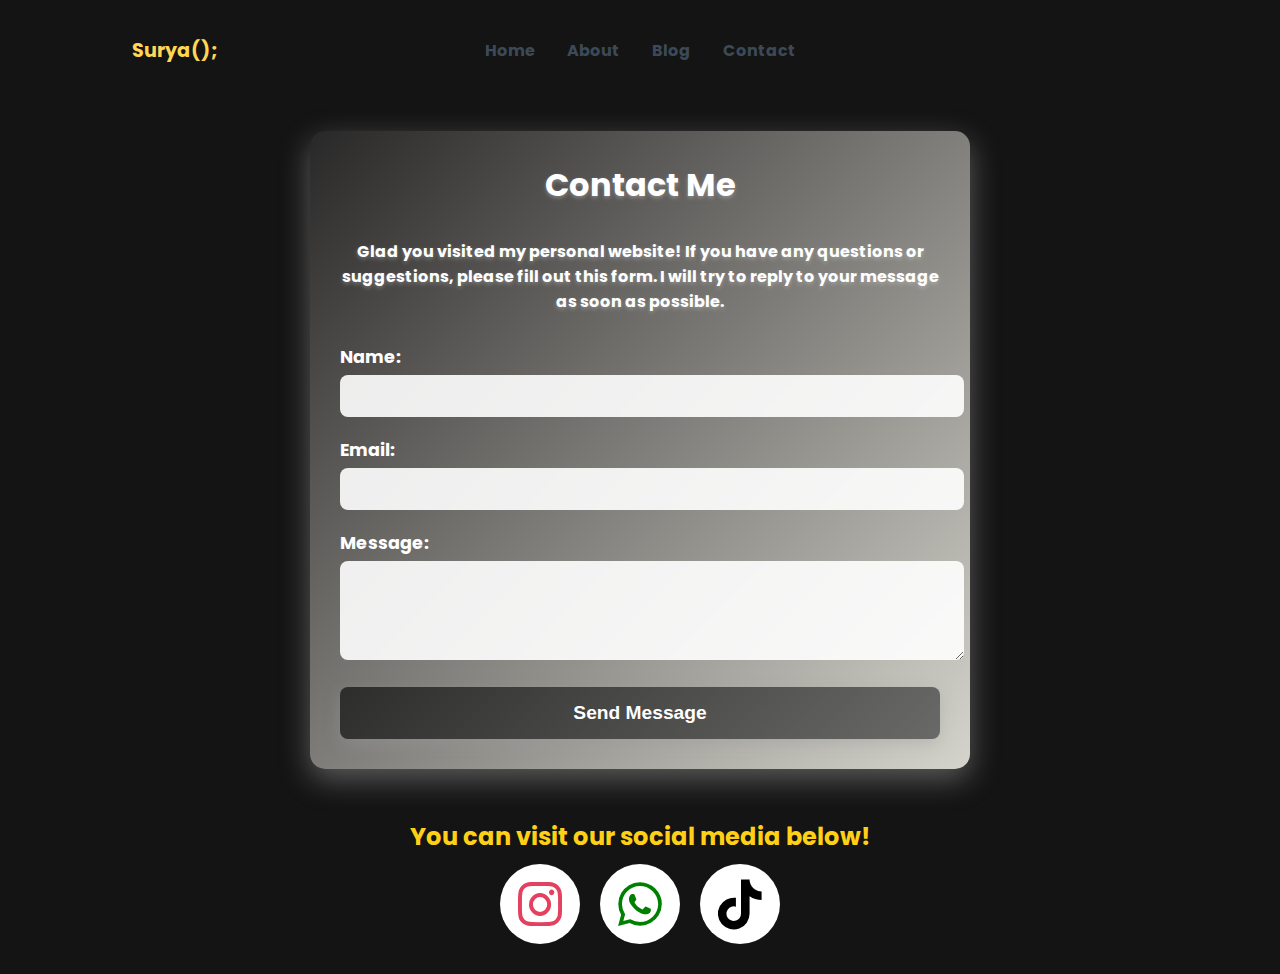
<file: contact.html>
<!DOCTYPE html>
<html lang="en">
<head>
    <meta charset="UTF-8">
    <meta name="viewport" content="width=device-width, initial-scale=1.0">
    <title>Personal Website - M. Surya Dwi Putra</title>
    <link rel="stylesheet" href="stylecontact.css">
    <link rel="stylesheet" href="https://cdnjs.cloudflare.com/ajax/libs/font-awesome/6.4.0/css/all.min.css">
</head>
<body>
    <header>
        <nav class="navigation">
            <div class="logo">Surya();</div>
            <div class="menu">
                <ul>
                    <li><a href="index.html">Home</a></li>
                    <li><a href="about.html">About</a></li>
                    <li><a href="blog.html">Blog</a></li>
                    <li><a href="contact.html">Contact</a></li>
                </ul>
            </div>
        </nav>
    </header>

    <section id="contact">
    <h2>Contact Me</h2>
    <h4>Glad you visited my personal website! If you have any questions or suggestions, please fill out this form. I will try to reply to your message as soon as possible.</h4>
    <form id="contact-form">
        <div class="form-group">
            <label for="name">Name:</label>
            <input type="text" id="name" name="name" required>
        </div>
        <div class="form-group">
            <label for="email">Email:</label>
            <input type="email" id="email" name="email" required>
        </div>
        <div class="form-group">
            <label for="message">Message:</label>
            <textarea id="message" name="message" rows="5" required></textarea>
        </div>
        <button type="submit" class="submit-btn">Send Message</button>
    </form>
</section>
    </div>
    <h2 class="text-sosial">You can visit our social media below!</h2>
    <ul class="wrapper">
        <li class="icon instagram">
            <span class="name">Instagram</span>
            <a class="ig-link" href="https://www.instagram.com/m.suryadwip_?igsh=aHFqZWF0dXp0eDNk"><i class="fab fa-instagram instagram-icon"></i></a>
        </li>
        <li class="icon whatsapp">
            <span class="name">WhatsApp</span>
            <a class="wa=link" href="https://wa.me/qr/RBSU5XM2ZY53F1"><i class="fab fa-whatsapp whatsapp-icon"></i></a>
        </li>
        <li class="icon tiktok">
            <span class="name">Tiktok</span>
            <a class="tiktok-link" href="https://www.tiktok.com/@suryy0_5?_r=1&_d=eghij9khjg3gli&sec_uid=MS4wLjABAAAAbsR50FTFc38hFCoI5w9NAqbAgsK5Yr4osdQm8pIuaDrYQBa2AMJRYNFPr2cOxVS6&share_author_id=7278995459002516485&sharer_language=id&source=h5_t&u_code=ea3bea81685e92&timestamp=1761696065&user_id=7278995459002516485&sec_user_id=MS4wLjABAAAAbsR50FTFc38hFCoI5w9NAqbAgsK5Yr4osdQm8pIuaDrYQBa2AMJRYNFPr2cOxVS6&item_author_type=1&utm_source=copy&utm_campaign=client_share&utm_medium=android&share_iid=7565650124928894727&share_link_id=44db54ea-7622-409d-9da0-691d5854190a&share_app_id=1180&ugbiz_name=ACCOUNT&ug_btm=b8727%2Cb7360&social_share_type=5&enable_checksum=1"><i class="fab fa-tiktok tiktok-icon"></i></a>
        </li>
    </ul>

    <script src="stylecontact.js"></script>
</body>
</html>
</file>
<file: stylecontact.css>
@import url('https://fonts.googleapis.com/css2?family=Poppins:wght@300;400;600&display=swap');

body {
    font-family: 'Poppins', sans-serif;
    background: rgb(20, 20, 20);
    margin: 0;
    padding: 20px;
    background-image: 
        radial-gradient(circle at 50% 50%),
            rgba(20, 255, 100, 0.1) 0%,
            rgba(0, 0, 0, 0) 100%,
        linear-gradient(135deg, #000000 0%, #0a0a2e 100%);
}

.navigation {
    background-color: rgb(20, 20, 20);
    display: flex;
    align-items: center;
    justify-content: space-between;
    padding: 1rem 2rem;
    position: relative;
}

.logo {
    font-weight: bold;
    font-size: 1.2rem;
    color: rgb(255, 215, 83);
    cursor: pointer;
    transition: color 0.3s ease;
    margin-left: 80px;
}

.logo:hover {
    color: rgb(255, 255, 200);
}

.logo:active {
    color: rgb(255, 255, 240);
}

.menu {
    position: absolute;
    left: 50%;
    transform: translateX(-50%);
}

.menu ul {
    display: flex;
    gap: 2rem;
    list-style: none;
    margin: 0;
    padding: 0;
}

.menu ul li a {
    text-decoration: none;
    font-weight: bold;
    color: #3c4a57;
    padding: 8px 0;
    transition: all 300ms;
}

.menu ul li a:hover {
    color: rgb(255, 255, 251);
    border-bottom: 4px solid rgb(255, 215, 83);
}

#contact {
    max-width: 600px;
    margin: 50px auto;
    padding: 30px;
    background: linear-gradient(135deg, #292828 0%, #d5d4cc 100%);
    border-radius: 15px;
    box-shadow: 0 10px 30px rgba(216, 216, 216, 0.368);
    color: white;
}

#contact h2 {
    text-align: center;
    margin-bottom: 30px;
    font-size: 2em;
    text-shadow: 0 2px 4px rgba(255, 250, 250, 0.3);
}

#contact h4 {
    text-align: center;
    margin-bottom: 30px;
    font-size: 1em;
    text-shadow: 0 2px 4px rgba(255, 250, 250, 0.3);
}

.form-group {
    margin-bottom: 20px;
}

label {
    display: block;
    margin-bottom: 5px;
    font-weight: bold;
    font-size: 1.1em;
}

input, textarea {
    width: 100%;
    padding: 12px;
    border: none;
    border-radius: 8px;
    font-size: 1em;
    background: rgba(255, 255, 255, 0.9);
    color: #333;
    transition: all 0.3s ease;
}

input:focus, textarea:focus {
    outline: none;
    box-shadow: 0 0 10px rgba(255, 255, 255, 0.8);
    transform: scale(1.02);
}

.submit-btn {
    width: 100%;
    padding: 15px;
    background: linear-gradient(135deg, #2d2d2c 0%, #696968 100%);
    color: white;
    border: none;
    border-radius: 8px;
    font-size: 1.2em;
    font-weight: bold;
    cursor: pointer;
    transition: all 0.3s ease;
    box-shadow: 0 5px 15px rgba(156, 156, 156, 0.4);
}

.submit-btn:hover {
    background: #52514e;
    transform: translateY(-3px);
    box-shadow: 0 8px 20px rgba(146, 146, 146, 0.6);
}

* {
    margin: 0;
    padding: 0;

}

.wrapper {
    display: flex;
    flex-direction: row;
    justify-content: center;
    align-content: center;
}

.wrapper .icon {
    position: relative;
    background: #ffffff;
    border-radius: 50%;
    padding: 15px;
    margin: 10px;
    width: 50px;
    height: 50px;
    font-size: 18px;
    display: flex;
    justify-content: center;
    align-items: center;
    flex-direction: column;
    box-shadow: 0 10px 10px rgba(0, 0, 0, 0,1);
    cursor: pointer;
    transition: all 0.2s cubic-bezier(0.68, -0.55, 0.265, 1.55);
}

.wrapper .name {
    position: absolute;
    top: 0;
    font-size: 14px;
    background: #ffffff;
    color: #000000;
    padding: 5px 8px;
    border-radius: 5px;
    box-shadow: 0 10px 10px rgba(0, 0, 0, 0,1);
    opacity: 0;
    pointer-events: none;
    transition: all 0.3s cubic-bezier(0.68. -0.55, 0.265, 1.55);
}
.wrapper .name::before {
    position: absolute;
    content: "";
    height: 8px;
    width: 8px;
    background: #ffffff;
    bottom: -3px;
    left: 50%;
    transform: translate(-50%) rotate(45deg);
    transition: all 0.3s cubic-bezier(0.68, -0.55, 0.265, 1.55);
}
.wrapper .icon:hover .name {
    top: -45px;
    opacity: 1;
    visibility: visible;
    pointer-events: auto;
}
.wrapper .icon:hover span,
.wrapper .icon:hover .name {
    text-shadow: 0px -1px 0px rgba(0, 0, 0, 0,1);
}

.tiktok-icon{
    font-size:50px;
    color: #000000;
}

.whatsapp-icon{
    font-size: 50px;
    color: green;
}

.instagram-icon{
    font-size: 50px;
    color: #e4405f;
}

.text-sosial{
    display: flex;
    flex-direction: column;
    align-items: center;
    justify-content: center;
    color: rgb(255, 208, 21);
}
</file>
